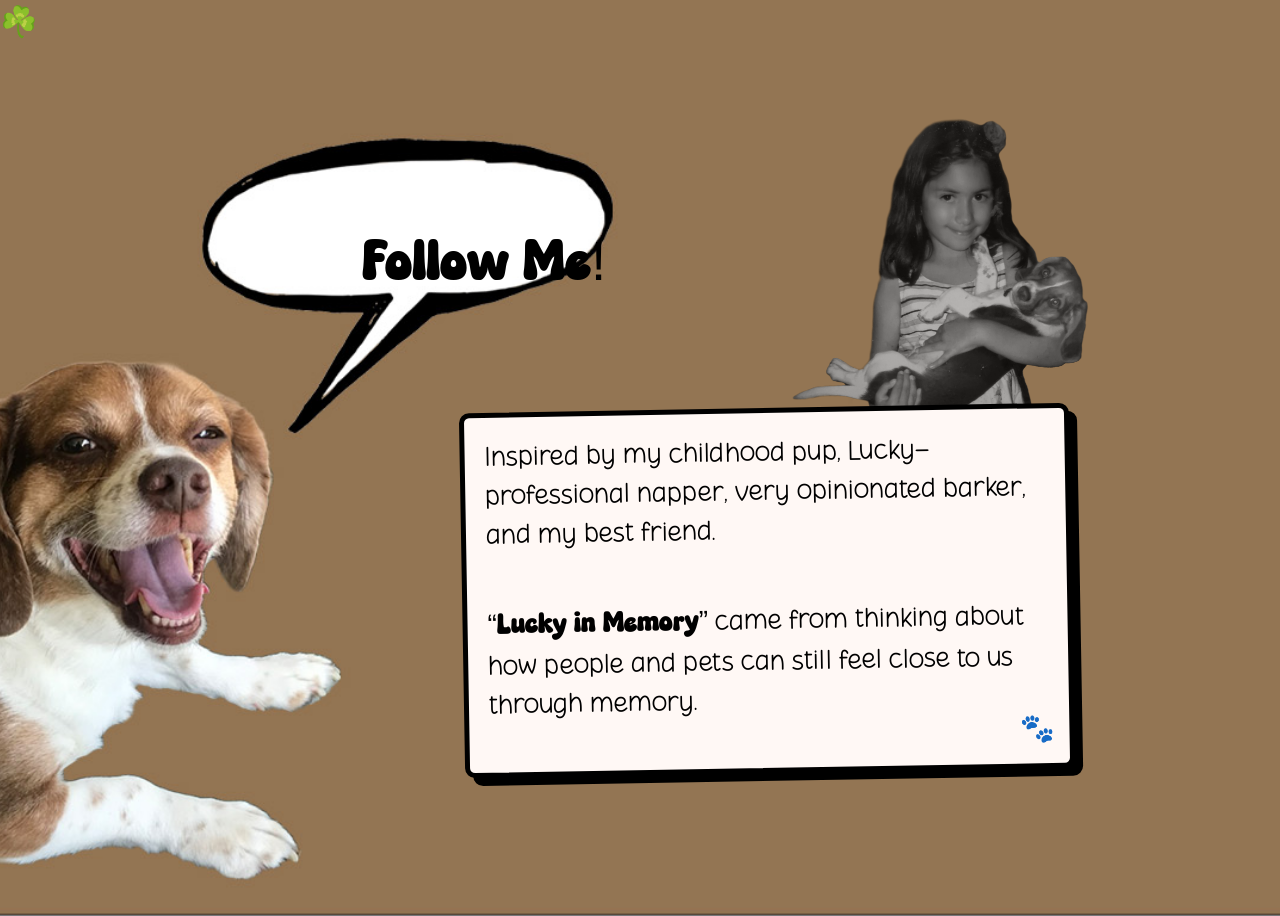
<file: index.html>
<!DOCTYPE html>
<html>
<head>
    <meta charset="utf-8">
    <meta http-equiv="X-UA-Compatible" content="IE=edge">
    <title>Lucky Website</title>
    <meta name="description" content="">
    <meta name="viewport" content="width=device-width, initial-scale=1">
    <link rel="stylesheet" href="style.css">
</head>

<body class="about">

    <div class="paw-tab">
        <a href="lucky.html" class="paw-text">Follow Me!</a>
    </div>

    <img src="images/babylucky.png" class="lucky-photo">

    <div class="memory-box">

        <p class="desc">
            Inspired by my childhood pup, Lucky— professional napper, very opinionated barker, and my best friend.
        </p>

        <p class="meaning">
            <span class="milky-title">“Lucky in Memory”</span> came from thinking about how people and pets can still feel close to us through memory.
        </p>

    </div>

    <!-- custom cursor -->
    <div id="custom-cursor">☘️</div>

    <script>
    const cursor = document.getElementById("custom-cursor");

    document.addEventListener("mousemove", (e) => {
        cursor.style.left = e.clientX + "px";
        cursor.style.top = e.clientY + "px";
    });
    </script>

</body>
</html>
</file>
<file: style.css>
@font-face {
  font-family: 'milkyway';
  src: url('fonts/milkyway.ttf');
}
@font-face {
  font-family: 'lemonade';
  src: url('fonts/lemonade.ttf');
}
/* ABOUT PAGE */
.about {
  background-color: lightblue;
   background-image: url('images/backgroundlucky.jpg');
  background-size: cover;        /* fills the screen */
  background-position: center;   /* centers the image */
  background-repeat: no-repeat;  /* no tiling */

  
font-family: 'milkyway', sans-serif;
   height: 100vh;
  position: relative; /* IMPORTANT */
}

/* TEXT */
a {
  font-size: 200px;
  text-decoration: none;
  color: black;
}

/* LUCKY PAGE */
.lucky {
  background-color:#c2b39f;
  font-family: 'milkyway', sans-serif;
  display: flex;
  justify-content: center;
  align-items: center;
  height: 100vh;
}


.paw-tab {
  position: absolute;
  top: 215px;
  left: 28%;
  transform: none;
  
}

/* text stays on top */
.paw-text {
  position: relative;
  z-index: 2;
  display: inline-block;
transition: all 0.3s ease;
  font-size: 55px;
  text-decoration: none;
  color: black;

}


/* IN PAGE */
.in {
  background-color: #2c2019;
   font-family: 'milkyway', sans-serif;
color: #c2b39f;
  display: flex;
  justify-content: center;
  align-items: center;
  height: 100vh;
}
.in a {
  color: #c2b39f;
  text-decoration: none;
}
/* MEMORY PAGE */
.memory {
  background-color: #937452;
   font-family: 'milkyway', sans-serif;

  display: flex;
  justify-content: center;
  align-items: center;
  height: 100vh;
}

canvas {
  position: fixed;
  top: 0;
  left: 0;
  z-index: 0;
  pointer-events: none; /* IMPORTANT */
}


.lucky-text {
  position: relative;
  z-index: 1;
}


.bone-button {
  position: absolute;
  bottom: 140px;
  left: 49%;
  transform: translateX(-50%);

  display: inline-block;

  z-index: 10;
}

.bone-button img {
  width: 260px;
  height: auto;
  display: block;

  transition: transform 0.3s ease;
}

.bone-button:hover img {
  transform: scale(1.04);
}

.tag-text {
  position: absolute;
  top: 50%;
  left: 50%;

  transform: translate(-50%, -50%);

  font-family: 'lemonade', sans-serif;
  font-size: 32px;

  color: black;
  text-decoration: none;

  pointer-events: none;
}

.memory-box {
  position: absolute;
  right: 200px;
  top: 400px;

  width: 560px;
  padding: 20px;

  background-color: #fff8f5; /* soft warm tone */
  border: 5px solid #000000;
  border-radius: 10px;

  font-family: 'lemonade',sans-serif;
  font-size: 28px;
  line-height: 1.8;

  box-shadow: 8px 8px 0px #000; /* chunky shadow */

  transform: rotate(-1deg); /* VERY subtle tilt */

}

.memory-box p {
  margin-top: 0;
  transform: none;
}

.memory-box::after {
  content: "🐾";
  position: absolute;
  bottom: 10px;
  right: 15px;
  font-size: 28px;
}
.trait {
  background-color: #ffe4ec;
  padding: 4px 8px;
  border-radius: 10px;

  display: inline-block;
  background-color: #fff;
  border: 2px solid black;
  border-radius: 12px;
  padding: 4px 10px;
  margin: 3px 4px;

  box-shadow: 2px 2px 0px black;

  font-size: 20px;
}
.desc {
  margin-bottom: 50px;
  line-height: 1.4;
}

.meaning {
  line-height: 1.4;
}
.milky-title {
  font-family: 'milkyway', sans-serif;
}
.lucky-photo {
  position: absolute;

  top: 110px;
  right: 180px;

  width: 300px;
  height: auto;

  z-index: 1;

  opacity: 0.95;
}

.memory-box {
  z-index: 2;
}

.paw-text:hover {
  transform: translateY(-3px);
  text-shadow: 0 0 8px rgb(0, 255, 13);
}
body {
  cursor: none;
}

#custom-cursor {
  position: fixed;
  left: 0;
  top: 0;

  pointer-events: none;
  z-index: 99999;

  font-size: 30px;
}
.memory-bone {
  position: absolute;

  bottom: 120px;
  left: 50%;

  transform: translateX(-50%);

  display: inline-block;

  z-index: 10;

  opacity: 0;
  pointer-events: none;

  transition: opacity 1.5s ease;
}

.memory-bone.show {
  opacity: 1;
  pointer-events: auto;
}

.memory-bone img {
  width: 260px;
  height: auto;

  display: block;
 transition: transform 0.4s ease;
  
}

.memory-bone img:hover {
  transform: scale(1.05);
}


.memory-bone .tag-text {
  position: absolute;

  top: 50%;
  left: 50%;

  transform: translate(-50%, -50%);

  font-size: 32px;

  color: black;

  font-family: 'lemonade', sans-serif;

  pointer-events: none;
}
.in-bone {
  position: absolute;

  bottom: 60px;
  left: 50%;

  transform: translateX(-50%);

  z-index: 10;
}

.in-bone img {
  width: 240px;

  transition: transform 0.4s ease;
}

.in-bone img:hover {
  transform: scale(1.05);
}

.in-bone .tag-text {
  position: absolute;

  top: 50%;
  left: 50%;

  transform: translate(-50%, -50%);

  font-size: 28px;

  color: black;

  pointer-events: none;
}
</file>
